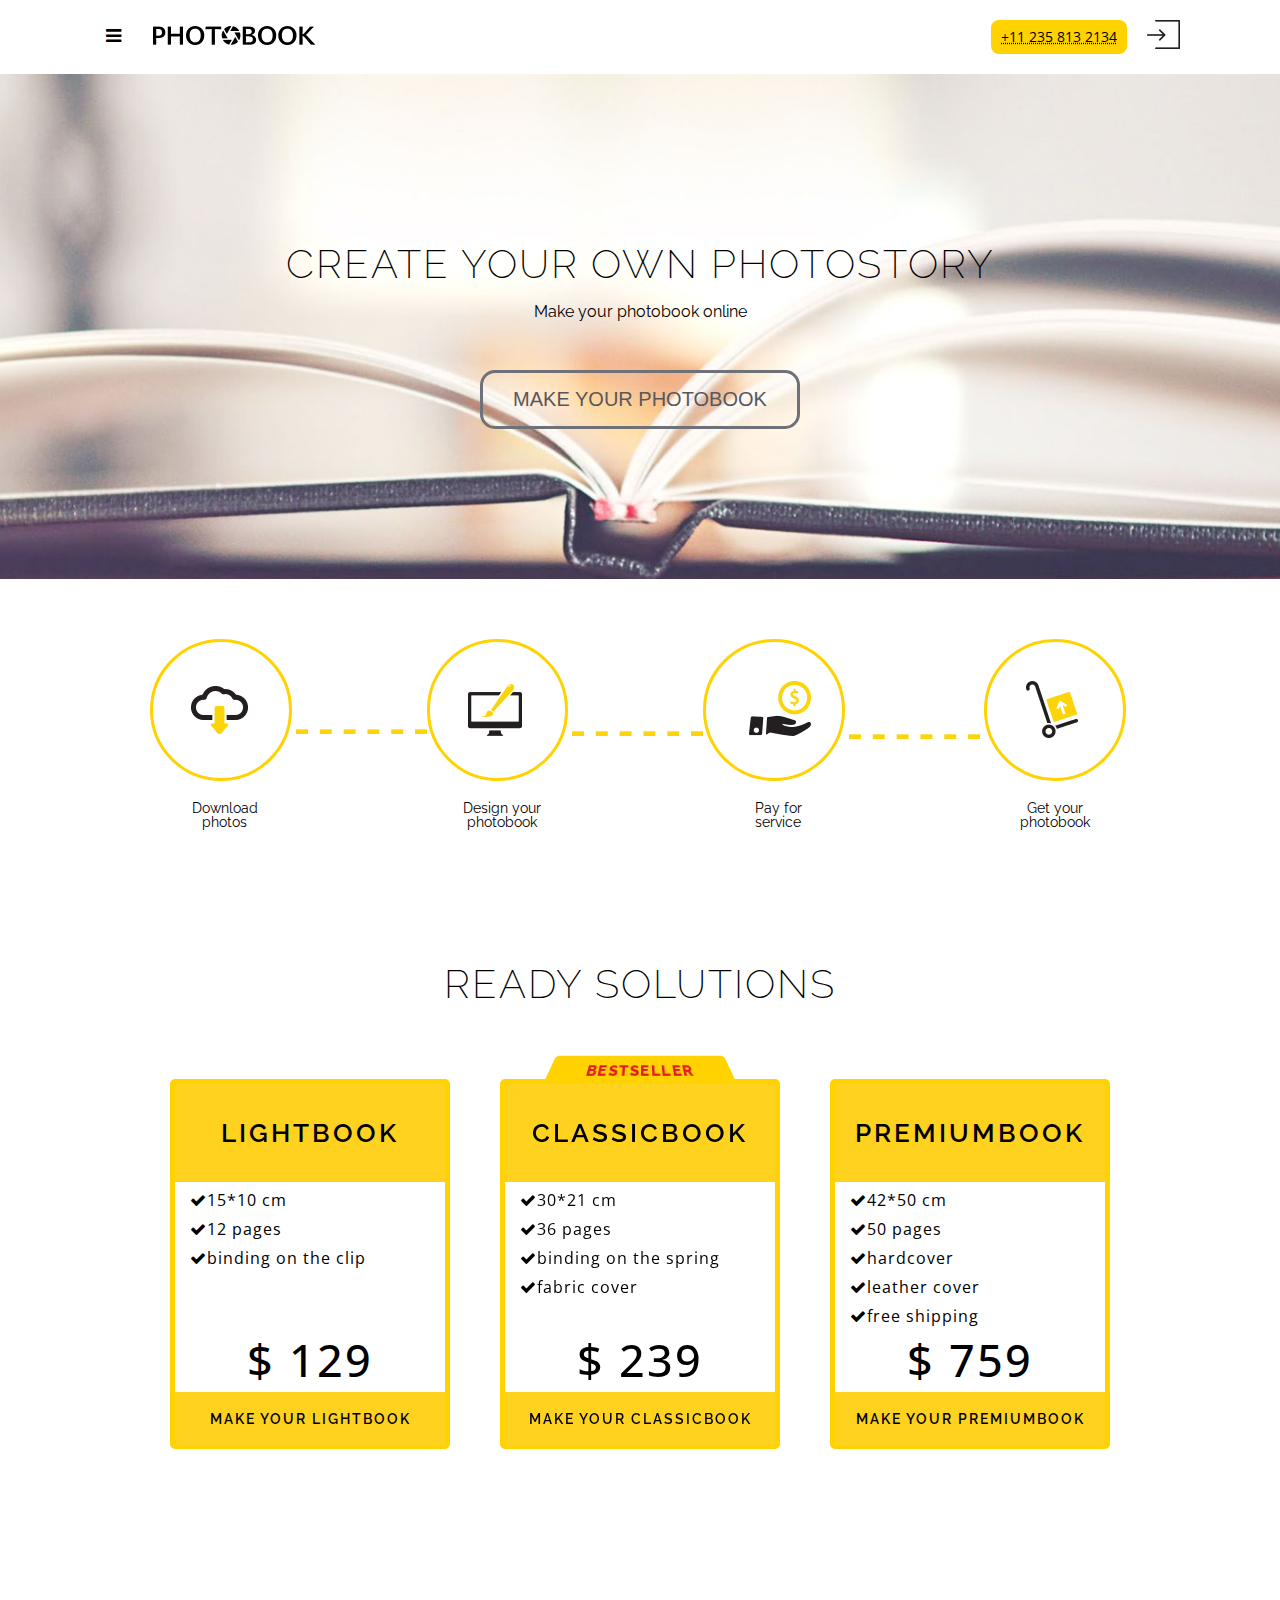
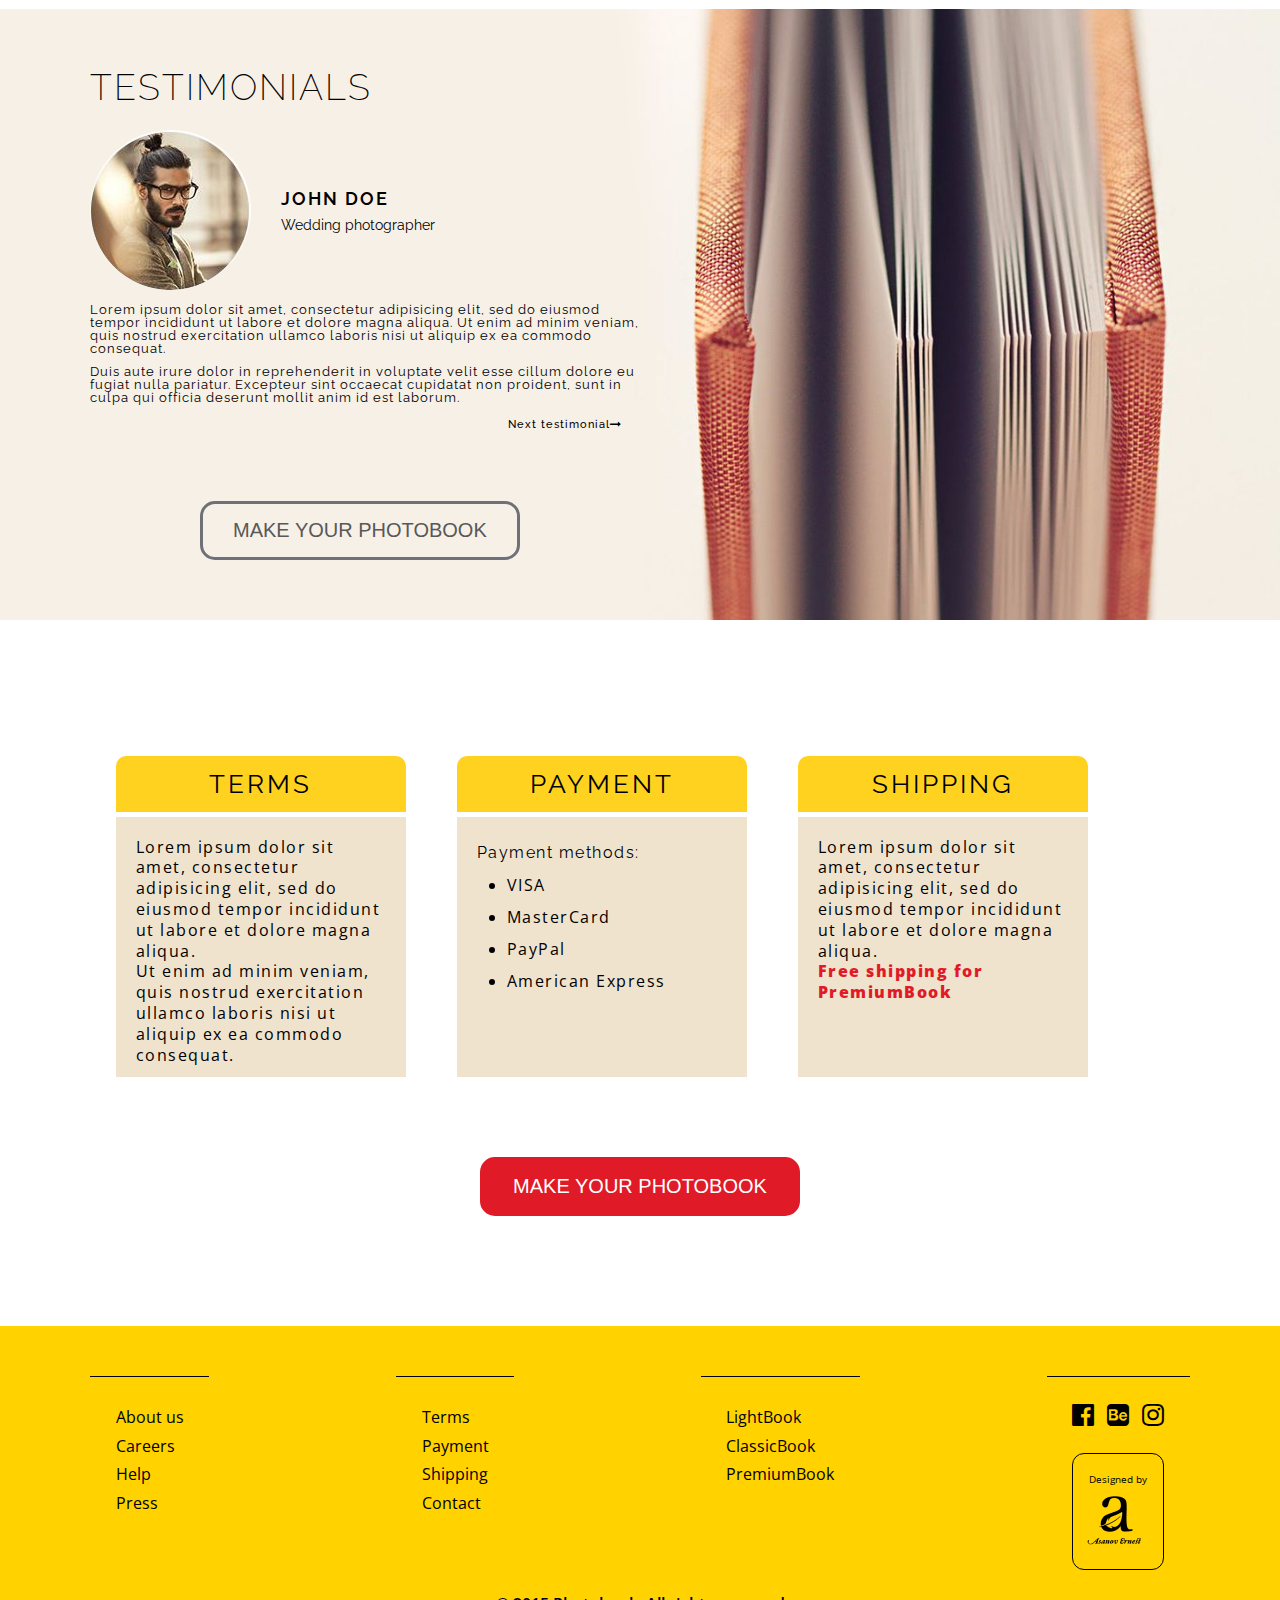
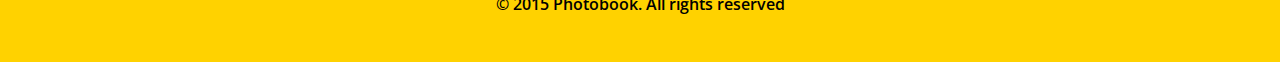
<file: index.html>
<!DOCTYPE html>
    <html>
        <head>
            <meta charset="utf-8">
            <meta name= "viewport" content="width=device-width,initial-scale=1">
            <title>Photobook</title>
            <meta name="description" content="Photobook- create your own book of photographs on-line.">
            <link rel="stylesheet" href="css/style.css">
            <link rel="stylesheet" href="font-awesome-4.7.0/css/font-awesome.min.css">
            <link href="https://fonts.googleapis.com/css?family=Open+Sans|Raleway:200,400,600,800" rel="stylesheet">
        </head>
        <body>
            <header> 
                <div class="header-container container">
                    <div class="top-left-header">
                            <div class="dropdown">
                                <button onclick="myFunction()" class="dropbtn"><i class="fa fa-bars" aria-hidden="true"></i></button>
                                <div id="myDropdown" class="dropdown-content">
                                <a href="about.html">About</a>
                                    <a href="payment.html">Payment</a>
                                    <a href="lightbook.html">LightBook</a>
                                    <a href="classicbook.html">ClassicBook</a>
                                    <a href="premiumbook.html">PremiumBook</a>
                                    <a href="shipping.html">Shipping</a>
                                   <a href="contact.html">Contact</a>
                                </div>
                        </div>
                        <div class="logo">
                            <img src="images/Photobook_logo_03.png" alt="Photobook Logo">
                    </div>
                    </div>
                    
                <div class="top-right-header"> 
                    <div class="phone">
                         <a href="tel:+112358132131">+11 235 813 2134</a>
                    </div>
                    <div class="login">
                        <a href="login.html"><img src="images/sing_out_logo_03-compressor.png" alt="Sing out"></a>
                        
                    </div>
                </div>
            </div>
        </header>
            <main>
                <div class="banner">
                    <div class="overlay">
                        <div class="container">
                            <div class="banner-content">
                                <h3>CREATE YOUR OWN PHOTOSTORY</h3>
                                <h5>Make your photobook online</h5>
                                <button class="btn-solid" onclick="window.location='get-started.html';">MAKE YOUR PHOTOBOOK</button>
                            </div>
                        </div>
                    </div>
                </div>
                
                <div class="how-to">
                    <div class="how-to-container container">
                        <div class="how-content">
                        <div class="download-box">
                            <div class="download box-image">
                                <ul>
                                <li><img src="images/circle_filling_1-.png" alt="download"></li>
                                <li class="line"><img src="images/punktyrine_06-.png" alt="connection"></li>
                                </ul>
                            </div>
                            <div class="dowload box-bt">
                            <h4>Download photos</h4>
                            </div>
                        </div>
                        <div class="design-box">
                            <div class="design box-image">
                                <ul>
                                <li><img src="images/circle_filling2_03.png" alt="design"></li>
                                <li class="line"><img src="images/punktyrine_06-.png" alt="connection"></li>
                                </ul>                                
                            </div>
                            <div class="design box-bt">
                            <h4>Design your photobook</h4>
                            </div>
                        </div>
                        <div class="pay-box">
                            <div class="pay box-image">
                                <ul>
                                <li><img src="images/circle_filling_3_03-.png" alt="pay"></li>
                                <li class="line"><img src="images/punktyrine_06-.png" alt="connection"></li>
                            </ul>
                            </div>
                            <div class="pay box-bt">
                            <h4>Pay for service</h4>
                            </div>
                        </div>
                        <div class="get-box">
                            <div class="get box-image">
                                <ul>
                                <li><img src="images/circle_filling_4_09-.png" alt="get"></li>
                                <li class="line"><img src="images/punktyrine_06-.png" alt="connection"></li>
                                </ul>
                            </div>
                            <div class="get box-bt">
                            <h4>Get your photobook</h4>
                            </div>
                        </div>
                    <!-- <div style="clear:all;"></div> -->
                        </div>
                    </div>
                </div>

                <div class="solutions"> 
                <div class="solutions-container container">
                    <div class="ready-solutions">
                     <div class="solutions-header">
                        <h2>Ready solutions</h2>
                    </div>
                        <div class="solutions-bottom">
                    <a href="lightbook.html">
                    <div class="lightbook">
                        <h3>LightBook</h3>
                            <ul>
                                <li><i class="fa fa-check" aria-hidden="true"></i>15*10 cm</li>
                                <li><i class="fa fa-check" aria-hidden="true"></i>12 pages</li>
                                <li><i class="fa fa-check" aria-hidden="true"></i>binding on the clip</li>
                                <li><br></li>
                                <li><br></li>
                            </ul>
                                <p>&dollar; 129 </p>
                                <h4>Make your LightBook</h4>
                            
                    </div>
                    </a>
                    <a href="clasicbook.html">
                    <div class="trapezoid">
                    <h5>bestseller</h5>
                    </div>
                    <div class="clasicbook">
                        <h3>ClassicBook</h3>
                            <ol>
                                <li><i class="fa fa-check" aria-hidden="true"></i>30*21 cm</li>
                                <li><i class="fa fa-check" aria-hidden="true"></i>36 pages</li>
                                <li><i class="fa fa-check" aria-hidden="true"></i>binding on the spring</li>
                                <li><i class="fa fa-check" aria-hidden="true"></i>fabric cover</li>
                                <li><br></li>
                            </ol>
                                <p>&dollar; 239 </p>
                                <h4>Make your ClassicBook</h4>
                    </div>
                    </a>
                    <a href="premiumbook.html">
                    <div class="Premiumbook">
                        <h3>PremiumBook</h3>
                            <ol>
                                <li><i class="fa fa-check" aria-hidden="true"></i>42*50 cm</li>
                                <li><i class="fa fa-check" aria-hidden="true"></i>50 pages</li>
                                <li><i class="fa fa-check" aria-hidden="true"></i>hardcover</li>
                                <li><i class="fa fa-check" aria-hidden="true"></i>leather cover</li>
                                <li><i class="fa fa-check" aria-hidden="true"></i>free shipping</li>
                            </ol>
                                <p>&dollar; 759 </p>
                                <h4>Make your PremiumBook</h4>
                    </div>
                        </a>
                        </div>
                    </div>
                </div>
            </div>
            
                <div class="testimonials">
                    <div class="overlay">
                    <div class="testimonial-container container">
                        <div class="testimonials-content">
                            <div class="foreground">
                                <h2>Testimonials</h2>
                                <article class="About-designer">
                                    <div class="image">
                                        <img src="images/man_photo_06-.jpg" style="border-radius:150px" alt="John doe">
                                    </div>
                                    <div class="paragraph">
                                    <h3>John Doe</h3>
                                    <h4>Wedding photographer</h4>
                                    </div>
                                </article>
                            <div class="testimonials-text">
                                <p>Lorem ipsum dolor sit amet, consectetur adipisicing elit, sed do eiusmod tempor incididunt ut labore et dolore magna aliqua. Ut enim ad minim veniam, quis nostrud exercitation ullamco laboris nisi ut aliquip ex ea commodo consequat.</p>
                                <p>Duis aute irure dolor in reprehenderit in voluptate velit esse cillum dolore eu fugiat nulla pariatur. Excepteur sint occaecat cupidatat non proident, sunt in culpa qui officia deserunt mollit anim id est laborum.</p>
                                <p><a href="main.html">Next testimonial<i class="fa fa-long-arrow-right" aria-hidden="true"></i></a></p>
                            </div>
                            </div>
                            <button class="btn-test" onclick="window.location='get-started.html';">MAKE YOUR PHOTOBOOK</button>
                        </div>
                    </div>
                    </div>
                </div>
                   
                <!-- display flex/ align items - center-->
                <div class="making">
                <div class="making-container container">
                    <div class="top-section">
                        <div class="terms">
                        <a href="terms.html">
                            <div class="terms-top">
                                <h3>Terms</h3>
                            </div>
                            <div class="terms-bottom">
                                <p>Lorem ipsum dolor sit amet, consectetur adipisicing elit, sed do eiusmod tempor incididunt ut labore et dolore magna aliqua.</p>
                                <p> Ut enim ad minim veniam, quis nostrud exercitation ullamco laboris nisi ut aliquip ex ea commodo consequat.</p>
                            </div>
                        </a>
                        </div>
                        <div class="payment">
                        <a href="payment.html">
                            <div class="payment-top">
                                <h3>Payment</h3>
                            </div>
                            <div class="payment-bottom">
                            <h4>Payment methods:</h4>
                            <ul class="a">
                                <li>VISA</li>
                                <li>MasterCard</li>
                                <li>PayPal</li>
                                <li>American Express</li>
                            </ul>
                            </div>
                    </a>
                    </div>
                        <div class="shipping">
                        <a href="shipping.html">
                            <div class="shipping-top">
                            <h3>Shipping</h3>
                            </div>
                            <div class="shipping-bottom">
                            <ul>
                                <li>Lorem ipsum dolor sit amet, consectetur adipisicing elit, sed do eiusmod tempor incididunt ut labore et dolore magna aliqua.</li>
                                <li><strong>Free shipping for PremiumBook</strong></li>
                            </ul>
                            </div>
                    </a>
                    </div>
                    </div>
                        <div class="bottom-section">
                        <button class="btn" onclick="window.location='get-started.html';">MAKE YOUR PHOTOBOOK</button>
                        </div>
                    </div>
                </div>
            </main>
        <footer>
            <div class="footer-container container">
                <div class="footer-top">
                    <div class="col">
                        <div class="footer-col-one top-br">
                                    <ul class="list-unstyled">
                                        <li><a href="about.html">About us</a></li>
                                        <li><a href="careers.html">Careers</a></li>
                                        <li><a href="help.html">Help</a></li>
                                        <li><a href="press.html">Press</a></li>
                                    </ul>
                            </div> 
                        <div class="footer-col-two top-br">
                            <ul class="list-unstyled">
                                    <li><a href="terms.html">Terms</a></li>
                                    <li><a href="payment.html">Payment</a></li>
                                    <li><a href="shipping.html">Shipping</a></li>
                                    <li><a href="contact.html">Contact</a></li>
                                </ul>
                        </div>
                        <div class="footer-col-three top-br">
                                <ul class="list-unstyled">
                                     <li><a href="lightbook.html">LightBook</a></li>
                                     <li><a href="classicBook.html">ClassicBook</a></li>
                                     <li><a href="premiumbook.html">PremiumBook</a></li>
                                </ul>
                        </div>
                        <div class="footer-col-four top-br">
                            <div class="social">
                                <ul class="list-unstyled">
                                        <li><a href="#" target="_blank"><i class="fa fa-facebook-official" aria-hidden="true"></i></a></li>
                                        <li><a href="#" target="_blank"><i class="fa fa-behance-square" aria-hidden="true"></i></a></li>
                                        <li><a href="#" target="_blank"><i class="fa fa-instagram" aria-hidden="true"></i></a></li>
                                    </ul>
                            </div>
                            <div class="footer-logo">
                                <ul class="list-unstyled">
                                <p>Designed by<p>
                                    <li><img src="images/logo_end_14-.png" alt="Asanov logo"></li>
                                </ul>
                            </div>
                        </div>
                    </div>
                <div style="clear:all;"></div>
                </div>
            <div class="footer-bottom">
                <div class="container">
                    <div class="copyright">
                        <p>&copy; 2015 Photobook. All rights reserved</p>
                    </div>
                </div>
            </div>
        </div>
    </footer>
        <script src="js/jquery-3.2.1.js"></script>
        <script src="js/custom.js" type="text/javascript"></script>
    </body>
</html>
</file>
<file: css/style.css>
/* http://meyerweb.com/eric/tools/css/reset/ 
   v2.0 | 20110126
   License: none (public domain)
*/

html, body, div, span, applet, object, iframe,
h1, h2, h3, h4, h5, h6, p, blockquote, pre,
a, abbr, acronym, address, big, cite, code,
del, dfn, em, img, ins, kbd, q, s, samp,
small, strike, strong, sub, sup, tt, var,
b, u, i, center,
dl, dt, dd, ol, ul, li,
fieldset, form, label, legend,
table, caption, tbody, tfoot, thead, tr, th, td,
article, aside, canvas, details, embed, 
figure, figcaption, footer, header, hgroup, 
menu, nav, output, ruby, section, summary,
time, mark, audio, video {
	margin: 0;
	padding: 0;
	border: 0;
	font-size: 100%;
	font: inherit;
	vertical-align: baseline;
}
/* HTML5 display-role reset for older browsers */
article, aside, details, figcaption, figure, 
footer, header, hgroup, menu, nav, section {
	display: block;
}
body {
	line-height: 1;
}
ol, ul {
	list-style: none;
}
blockquote, q {
	quotes: none;
}
blockquote:before, blockquote:after,
q:before, q:after {
	content: '';
	content: none;
}
table {
	border-collapse: collapse;
	border-spacing: 0;
}

/* end of reset code */
html,
body {
    font-family: "Open Sans", sans-serif;
}

h1, h2, h3, h4, h5, h6 {
    font-family: "Raleway", sans-serif;
}

.container {                
    max-width: 1100px;
    margin: 0 auto;
}
header {               
    background-color: #fff;
}
.logo {
    padding: 16px;
}

.header-container {     
    display: flex;
    justify-content: space-between;
    padding: 10px 0;
    font-size: 14px;
    font-family: 'Open Sans', sans-serif;
}
.top-right-header {
    display: flex;
    justify-content: flex-end;
    padding: 10px;
}

.top-left-header {
    display: flex;
    justify-content: flex-start;
}
.dropbtn {
    background-color: #fff;
    color: black;
    padding: 16px;
    font-size: 18px;
    border: none;
    border-radius: 10px;
    cursor: pointer;
}
.dropbtn:hover, .dropbtn:focus {
    background-color: #ffd200;
}
.dropdown {
    position: relative;
    display: inline-block;
}
.dropdown-content {
    display: none;
    position: absolute;
    background-color: #f9f9f9;
    min-width: 160px;
    box-shadow: 0px 8px 16px 0px rgba(0,0,0,0.2);
    z-index: 1;
}
.dropdown-content a {
    color: black;
    padding: 12px 16px;
    text-decoration: none;
    display: block;
}
.dropdown-content a:hover {
    background-color: #f1f1f1;
}
.show {
    display:block;
}

header a {             
    text-decoration: none;
    color: black;
}

header a:hover {       
    text-decoration: none;
    color: chocolate;
}
.phone {
    background-color: #ffd200;
    border: none;
    border-radius: 8px;
    padding: 10px;
    margin-right: 20px;
    text-decoration-line: underline;
    text-decoration-style: dotted;
    text-decoration-color: #000;
}
.phone:hover {
    -webkit-transform: scale3d(1.1, 1.1, 1);
    -moz-transform: scale3d(1.1, 1.1, 1);
    -ms-transform: scale3d(1.1, 1.1, 1);
    -o-transform: scale3d(1.1, 1.1, 1);
    -webkit-transition: 0.5s ease-in-out;
    -moz-transition: 0.5s ease-in-out;
    -ms-transition: 0.5s ease-in-out;
    -o-transition: 0.5s ease-in-out;   
}

.banner {
    background-image: url("../images/Header_photo_03-.jpg");
    background-repeat: no-repeat;
    background-size: cover;
    background-position: center;
    
}

.overlay {
    background-color: rgba(0, 0, 0, 0);
}

.banner-content {
    padding: 150px 0;
    text-align: center;
    font-family: "Raleway", sans-serif;
}

.banner-content h3 {
    font-size: 40px;
    font-weight: 200;
    color: #000;
    text-transform: uppercase;  
    margin: 20px 0px;
    letter-spacing: 2px;
}

.banner-content h5 {
    font-size: 16px;
    font-weight: 400;
    color: #000;
}

.btn-solid {
    margin-top: 50px;
    border-radius: 15px;
    border: solid, #000;
    border-color: #6e7177;
    padding: 15px 30px;
    font-size: 20px;
    color: #575859;
    text-transform: uppercase;
    font-weight: 200;
    background-color: transparent;
    align-items: center;
}
.btn-solid:hover {
    cursor: pointer;
}
.how-to-container {
    width: fit-content;
}
.how-content {
    display: inline-flex;
    text-align: center;
    padding: 10px;
    margin: 50px 0px;
    align-items: center;
    flex-wrap: wrap;
}
.box-image li {
    display: inline-flex;
    align-items: center;
}
.box-image li:first-child {
    border: solid 3px;
    border-color: #ffd200;
    border-radius: 55%;
    padding: 3vw;
    width: 3.7em;
    height: 3.7em;
}
.get-box li:last-child {
    display: none;
}
.box-bt {
    display: flex;
    justify-content: left;
    width: 80px;
    padding: 10px;
    font-size: 14px;
    margin: 10px 25px;
}
.solutions-container {
    display: flex;
    justify-content: center;
    padding: 10px;
    margin: 0px auto 120px auto;
}
.solutions-bottom {
    display: inline-flex;
}


.solutions h2 {
    font-size: 40px;
    font-weight: 200;
    text-transform: uppercase;
    padding: 25px 0px;
    margin: 20px 0px;
    letter-spacing: 2px;
    text-align: center;
}
.solutions a {
    display: inline-block;
    width: 270px;
    height: 360px;
    border: solid;
    border-color: #ffd200;
    border-width: 5px;
    border-radius: 5px;
    vertical-align: middle;
    margin: 30px 25px;
    text-decoration: none;
    color: #000
    
}

.solutions h3 {
    font-size: 26px;
    font-weight: 600;
    padding: 36px 8px;
    margin: 0;
    letter-spacing: 3px;
    text-align: center;
    text-transform: uppercase;
    background-color: #ffd220;
}

.solutions h4 {
    font-size: 14px;
    font-weight: 600;
    padding: 20px 8px;
    margin: 0px 0;
    letter-spacing: 2px;
    text-align: center;
    text-transform: uppercase;
    background-color: #ffd220;
}

.clasicbook {
    position:relative;
    top: -30px;
}
.trapezoid {
    width: 180px;
    height: 30px;
    background: #ffd200;
    transform: perspective(70px) rotateX(20deg);
    margin: 0px;
    position: relative;
    bottom: 30px;
    left: 45px;
    border-top-left-radius: 4px;
    border-top-right-radius: 4px;
    justify-content: center;
}
.trapezoid h5 {
    color: #e11a27;
    font-size: 15px;
    font-weight: 800;
    text-align: center;
    text-transform: uppercase;
    padding-top: 10px;
    letter-spacing: 1.5px;
}
.solutions p {
    font-size: 45px;
    font-weight: 500;
    padding: 10px;
    margin: 0px 0;
    letter-spacing: 2px;
    text-align: center;
    text-transform: uppercase;
}
.solutions a:first-child {
    align-self: stretch;
}
.solutions li {
    padding: 10px 3px 3px 15px;
    letter-spacing: 1px;
}

.solutions a:hover {
    -webkit-transform: scale3d(1.2, 1.2, 1);
    -moz-transform: scale3d(1.2, 1.2, 1);
    -ms-transform: scale3d(1.2, 1.2, 1);
    -o-transform: scale3d(1.2, 1.2, 1);
    -webkit-transition: 0.5s ease-in-out;
    -moz-transition: 0.5s ease-in-out;
    -ms-transition: 0.5s ease-in-out;
    -o-transition: 0.5s ease-in-out; 
}

.testimonials {
    background-image: url("../images/baner_photo_30.jpg");
    background-repeat: no-repeat;
    background-size: cover;
    background-position: center;
    position: relative;
}
.overlay {
    background-color: rgba(0, 0, 0, 0);
}

.testimonials-content {
    padding: 60px 0px;
    text-align: left;
    font-family: "Raleway", sans-serif;
}

article {
    display: flex;
    align-items: center;
}

.testimonials-content h2 {
    font-size: 36px;
    font-weight: 200;
    color: #000;
    text-transform: uppercase;
    padding-bottom: 25px;
    margin: 0px 0px;
    letter-spacing: 2px;
}
.testimonials-content h3 {
    font-size: 18px;
    font-weight: 650;
    text-transform: uppercase;
    color: #000;
    padding: 5px 30px;
    letter-spacing: 2px;
}
.testimonials-content h4 {
    font-size: 14px;
    font-weight: 400;
    color: #000;
    margin: 0px 0;
    padding: 5px 30px;
}
.testimonials-content p {
    font-size: 13px;
    color: #000;
    letter-spacing: 1px;
    font-weight: 400;
    margin-top: 10px;
}
.testimonials-text {
    max-width: 50%;
}
.testimonials-text a {
    text-decoration: none;
    color: #000;
    font-size: 11px;
    display: inline-flex;
    font-weight: 500;
    letter-spacing: 1px;
    padding: 5px;
    margin-left: 75%;
}

.testimonials-content .btn-test {
    margin-top: 6%;
    margin-left: 10%;
    border-radius: 15px;
    border: solid, #000;
    border-color: #6e7177;
    padding: 15px 30px;
    font-size: 20px;
    color: #575859;
    text-transform: uppercase;
    font-weight: 200;
    background-color: transparent;
    cursor: pointer;
}

.making-container {
    display: block;
    justify-content: center;
    padding: 10px;
    margin: 100px auto 50px auto;
}
.top-section {
    display: inline-flex;
}
.making .terms, .payment, .shipping {
    margin: 2vw;
}
.making a {
    text-decoration: none;
    color: #000;
}
making a:hover {
    cursor: pointer;
}
making p {
    padding: 15px;
}
making p:hover {
    cursor: pointer;
}
.terms-top {
    width: 280px;
    font-size: 26px;
    padding: 15px 5px;
    margin: 0px;
    letter-spacing: 3px;
    text-align: center;
    text-transform: uppercase;
    background-color: #ffd220;
    border-top-left-radius: 10px;
    border-top-right-radius: 10px;   
}
.terms-bottom {
    width: 250px;
    height: 220px;
    margin: 5px 0px;
    color: #000;
    background-color: #efe3ce;
    font-size: 16px;
    letter-spacing: 1.5px;
    padding: 20px;
    line-height: 1.3em;
}
.shipping-top {
    width: 280px;
    font-size: 26px;
    padding: 15px 5px;
    margin: 0px;
    letter-spacing: 3px;
    text-align: center;
    text-transform: uppercase;
    background-color: #ffd220;
    border-top-left-radius: 10px;
    border-top-right-radius: 10px;     
}
.shipping-bottom {
    width: 250px;
    height: 220px;
    margin: 5px 0px;
    color: #000;
    background-color: #efe3ce;
    font-size: 16px;
    letter-spacing: 1.5px;
    padding: 20px;
    line-height: 1.3em;
}
.shipping-bottom strong {
    color: #e11a27;
    font-weight: 800;
}
.payment-top {
    width: 280px;
    font-size: 26px;
    padding: 15px 5px;
    margin: 0px;
    letter-spacing: 3px;
    text-align: center;
    text-transform: uppercase;
    background-color: #ffd220;
    border-top-left-radius: 10px;
    border-top-right-radius: 10px;        
}
.payment-bottom {
    width: 250px;
    height: 220px;
    margin: 5px 0px;
    color: #000;
    background-color: #efe3ce;
    font-size: 16px;
    letter-spacing: 1.5px;
    padding: 20px;
    line-height: 2.0em;
}
ul.a {
    list-style-type:disc;
    margin-left: 30px; 
}
.bottom-section{
    display: flex;
    justify-content: center;
}
.making button.btn {
    margin: 50px;
    border-radius: 15px;
    border: solid, #e11a27;
    border-color: #e11a27;
    padding: 15px 30px;
    background-color: #e11a27;
    font-size: 20px;
    color: #fff;
    text-transform: uppercase;
    font-weight: 200;
    cursor: pointer;
}

footer {
    width: 100%;
    background: #ffd200;
    padding: 50px 0;
}
.footer-content {
    display: flex;
    justify-content: space-between;
}

footer a {
    text-decoration: none;
    color: #000;
}
footer a:hover{
    text-decoration: none;
    color: chocolate;
}

.col {
    width: 100%;
    display: flex;
    justify-content: space-between;
}
.top-br {
    border-top:1px solid #000;
    padding: 2vw;
    line-height: 1.8em;
}
.footer-logo p {
    font-size: 10px;
    padding: 1px 6px;
}
.social ul {
    display: flex;
    justify-content: space-between;
}
.social {
    padding-bottom: 20px;
}
.social i {
    font-size:1.6em;
}
.footer-logo {
    border: solid #000;
    border-width: 1px;
    border-radius: 12px;
    padding: 10px 10px 15px 10px;
}
.footer-bottom .container {
    display: flex;
    justify-content: center;
}
.footer-bottom p {
    color: #000;
    font-size: 1em;
    font-weight: 600;
}
/* RESPONSIVE */
@media only screen and (max-width: 1024px) {
    .box.bt {
        padding: 0px;
    }
    .solutions-container {
        margin: 0px;
    }
    
    .testimonials-content {
        padding: 60px 20px;
    }
    .footer-container {
        padding: 0px 20px;
    }
}

@media only screen and (max-width: 960px) {
    .box-image li:last-child{
        display: none;
    }
    .solutions-bottom {
        display: grid;
        justify-content: center;
    }
    .solutions-bottom a {
        margin: 4em 11vw;
    }
}

@media only screen and (max-width: 1028px) {
    .top-section {
        display: grid;
        justify-content: center;
    }
}

@media only screen and (max-width: 636px min-width: 425px) {
        .how-content {
            display: block;
    }
}

@media only screen and (max-width: 552px) {
    footer {
        font-size: 3vw;
        padding: 5vw 0vw;
    }
    .footer-logo img{
        width: 10vw;
        height: auto;
        margin-left: 1.3vw;
    }
    
    .footer-container {
        padding: 3vw;
    }
    .footer-logo p {
        font-size: 1.7vw;
        padding: 0.5vw;
    }
    .footer-logo {
        padding: 0.5em;
    }
}

@media only screen and (max-width: 484px) {
    
    .how-content {
        display: flex;
        justify-content: space-around;
    }
    .footer-logo img{
        width: 10vw;
        height: auto;
        margin-left: 2.5vw;
    }
}
@media only screen and (max-width: 370px) {
    .solutions a:hover {
        transform: none;
        transition: none;
    }
}
</file>
